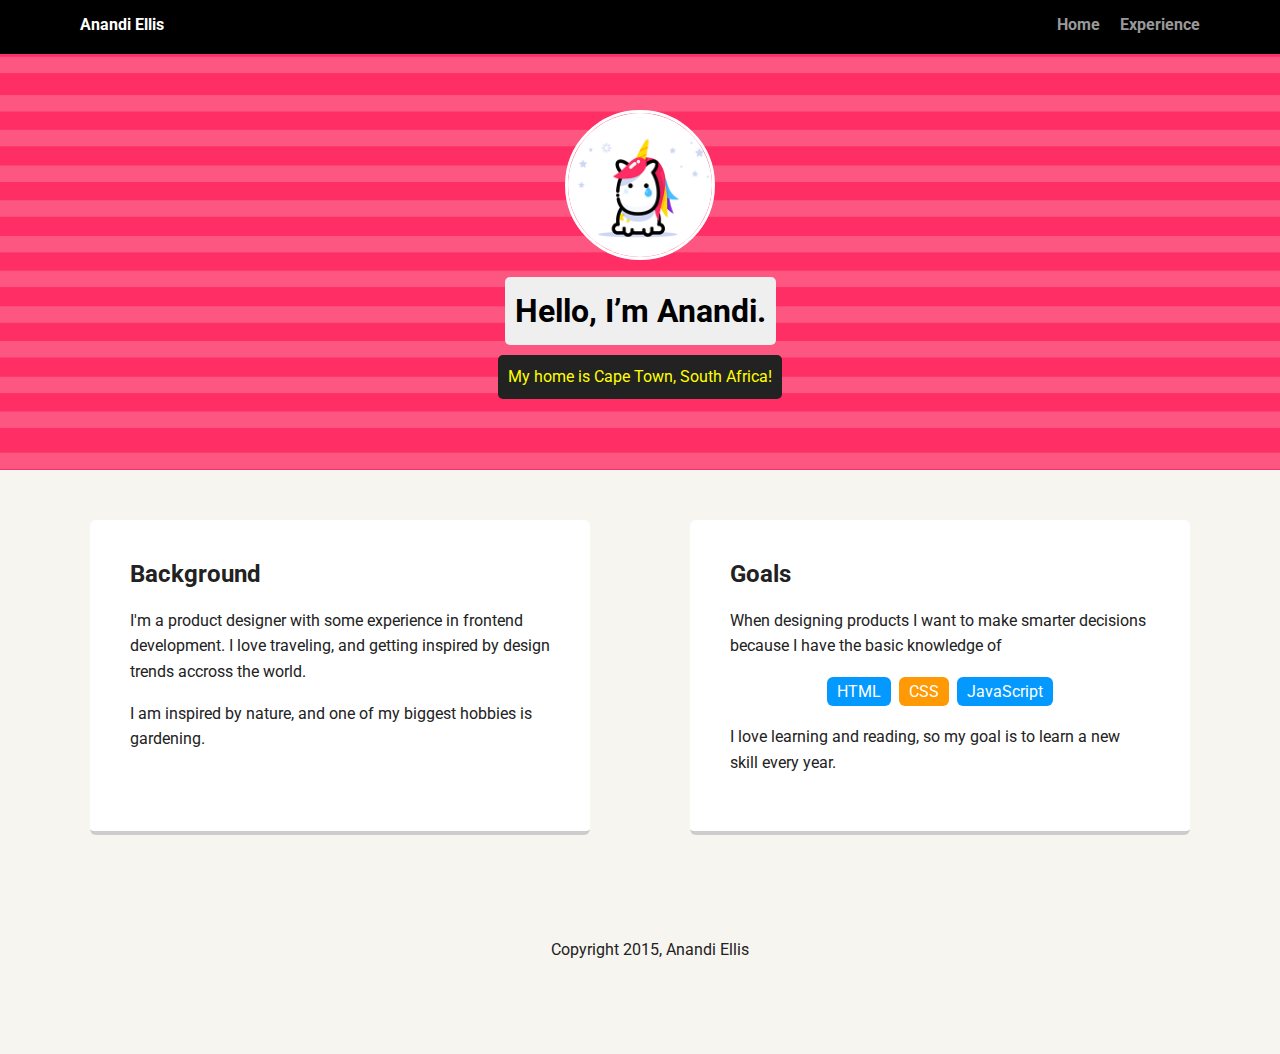
<file: index.html>
<!doctype html>
<html lang="en">
<head>
  <meta charset="utf-8">
  <title>Anandi's Profile</title>
  <meta name="viewport" content="width=device-width, initial-scale=1.0">
  <link rel="stylesheet" href="styles.css">
  <link href="https://fonts.googleapis.com/css?family=Muli%7CRoboto:400,300,500,700,900" rel="stylesheet"></head>
  <body>

    <div class="main-nav">
        <ul class="nav">
          <li class="name">Anandi Ellis</li>
          <li><a href="index.html">Home</a></li>
          <li><a href="experience.html">Experience</a></li>
        </ul>
    </div>

    <header>
      <img src="images/me.png" alt="Unicorn Drawing" class="profile-image">
      <h1 class="tag name">Hello, I’m Anandi.</h1>
      <p class="tag location">My home is Cape Town, South Africa!</p>
    </header>

    <main class="flex">
      <div class="card">
        <h2>Background</h2>
        <p>I'm a product designer with some experience in frontend development. I love traveling, and getting inspired by design trends accross the world. </p>
        <p>I am inspired by nature, and one of my biggest hobbies is gardening.</p>
      </div> 

      <div class="card">
        <h2>Goals</h2>
        <p>When designing products I want to make smarter decisions because I have the basic knowledge of</p>
        <ul class="skills">
          <li>HTML</li>
          <li>CSS</li>
          <li>JavaScript</li>
        </ul>
        <p>I love learning and reading, so my goal is to learn a new skill every year.</p>
      </div> 

    </main>
    <footer>
      <p class="copyright">Copyright 2015, Anandi Ellis</p>
    </footer>
  </body>
  </html>
</file>
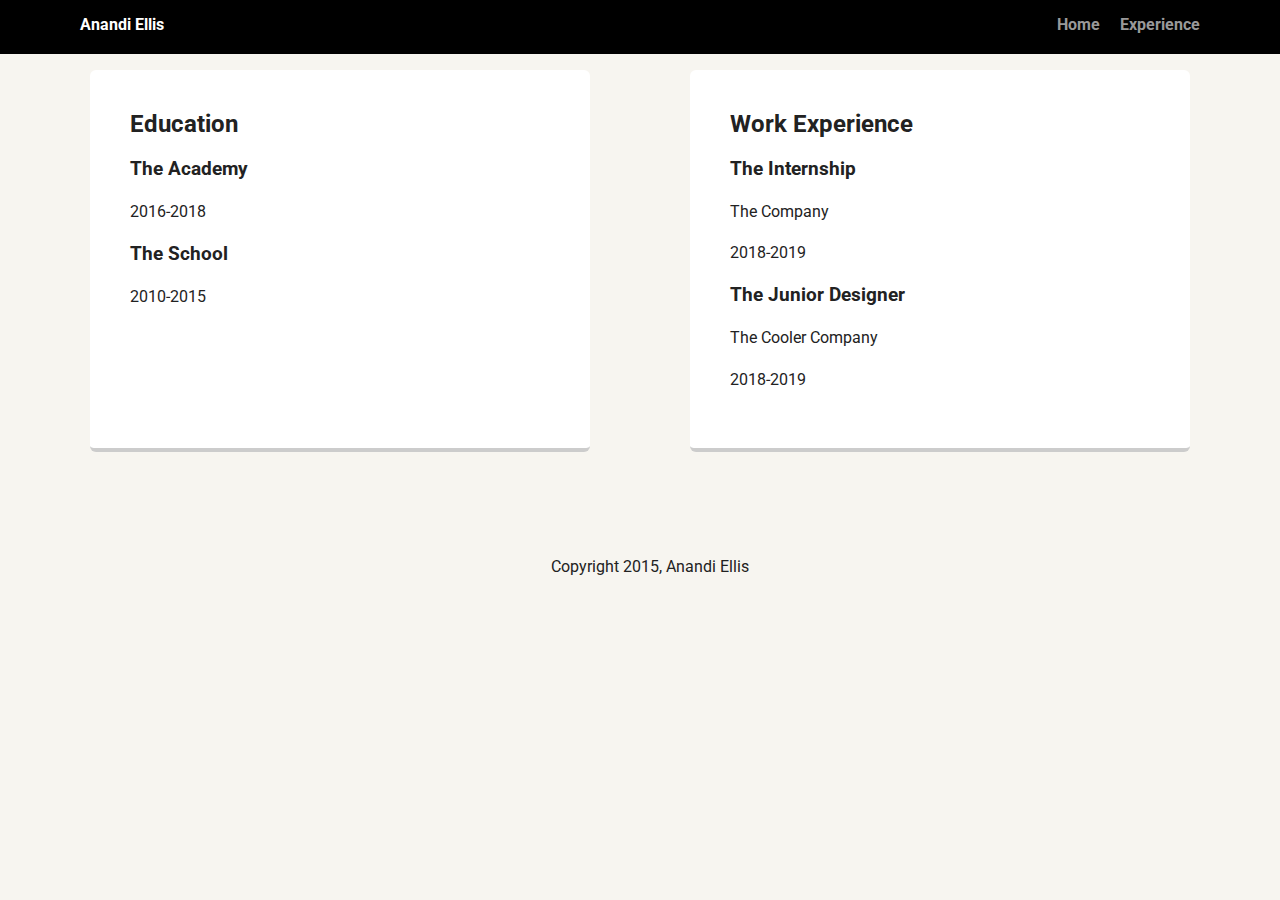
<file: experience.html>
<!doctype html>
<html lang="en">
<head>
  <meta charset="utf-8">
  <title>Anandi's Experience</title>
  <meta name="viewport" content="width=device-width, initial-scale=1.0">
  <link rel="stylesheet" href="styles.css">
  <link href="https://fonts.googleapis.com/css?family=Muli%7CRoboto:400,300,500,700,900" rel="stylesheet"></head>
  <body>

    <div class="main-nav">
        <ul class="nav">
          <li class="name">Anandi Ellis</li>
          <li><a href="index.html">Home</a></li>
          <li><a href="experience.html">Experience</a></li>
        </ul>
    </div>

    <main class="flex">

      <div class="card experience">
        <h2>Education</h2>
        <section>
          <h3>The Academy</h3>
          <p>2016-2018</p>
        </section>
        <section>
          <h3>The School</h3>
          <p>2010-2015</p>
        </section>
      </div>

      <div class="card experience">
        <h2>Work Experience</h2>
        <section>
          <h3>The Internship</h3>
          <p>The Company</p>
          <p>2018-2019</p>
        </section>
        <section>
          <h3>The Junior Designer</h3>
          <p>The Cooler Company</p>
          <p>2018-2019</p>
        </section>
      </div>
    </main>

    <footer>
      <p class="copyright">Copyright 2015, Anandi Ellis</p>
    </footer>
  </body>
  </html>
</file>
<file: styles.css>
/* Global Layout Set-up */
* { 
  box-sizing: border-box;
}
  
body {
  margin: 0;
  padding: 0;
  text-align: center;
  font-family: 'Roboto', sans-serif;
  color: #222;
  background: #f7f5f0;
}
/* Link Styles */

a {
  text-decoration: none;
  color: #999;
}
a:hover {
  color: #6633ff;
}

/* Section Styles */

.main-nav {
  width: 100%;
  background: black;
  min-height: 30px;
  padding: 10px;
  position: fixed;
  text-align: center;
}
.nav {
  display: flex;
  justify-content: space-around;
  font-weight: 700;
  list-style-type: none;
  margin: 0 auto;
  padding: 0;
}

.nav .name {
    display: block;
    margin-right: auto;
    color: white;
}
.nav li {
  padding: 5px 10px 10px 10px;
}
.nav a {
  transition: all .5s;
}
.nav a:hover {
  color: white
}

header {
  text-align: center;
  background: url('images/pink_pattern.png') no-repeat top center ;
  background-size: cover;
  overflow: hidden;
  padding-top: 60px;
}
header {
  line-height: 1.5;
}
header .profile-image {
  margin-top: 50px;
  width: 150px;
  height: 150px;
  border-radius: 50%;
  border: 3px solid white;
  transition: all .5s;
}
header .profile-image:hover {
  transform: scale(1.2) rotate(5deg);
}
.tag {
  background-color: #efefef;
  color: black;
  padding: 10px;
  border-radius: 5px;
  display: table;
  margin: 10px auto;
} 
.location {
  background-color: #222;
  color: yellow;
}
.card {
  margin: 30px;
  padding: 20px 40px 40px;
  max-width: 500px;
  text-align: left;
  background: #fff;
  border-bottom: 4px solid #ccc;
  border-radius: 6px;
  transition: all .5s;
}
.card:hover {
  border-color: #ff99ff;
}

.card.experience {
  margin-top: 50px;
  width: 50%;
}

ul.skills {
  padding: 0;
  text-align: center;
}

.skills li {
  border-radius: 6px;
  display: inline-block;
  background: #ff9904;
  color: white;
  padding: 5px 10px;
  margin: 2px;
}

.skills li:nth-child(odd) {
  background: #0399ff;
}

footer {
  width: 100%;
  min-height: 30px;
  padding: 20px 0 40px 20px;
}

footer .copyright {
  top: -8px;
  font-size: .75em;
}

footer ul {
  list-style-type: none;
  margin: 0;
  padding: 0;
}

footer ul li {
  display: inline-block;
}

a.social {
  display: inline-block;
  text-indent: -9999px;
  margin-left: 5px;
  width: 30px;
  height: 30px;
  background-size: 30px 30px;
  opacity: .4;
  transition: all .5s;
}
a.twitter {
  background-image: url(images/twitter.svg);
}
a.linkedin {
  background-image: url(images/linkedin.svg);
}
a.github {
  background-image: url(images/github.svg);
}
a.social:hover {
  opacity: 1;
}
.clearfix {
  clear: both;
}

/* Styles for larger screens */
@media screen and (min-width: 720px) {
  
  .flex {
      display: -ms-flexbox;      /* TWEENER - IE 10 */
      display: flex; 
      max-width: 1200px;
      -ms-flex-pack: distribute;
      justify-content: space-around;
      margin: 0 auto;
  }

  header {
    min-height: 470px;
  }

  .nav {
    max-width: 1200px;
    padding: 0 30px;
  }


  main {
    padding-top: 20px;
  }

  main p {
    line-height: 1.6em;
  }

  footer {
    font-size: 1.3em;
    max-width: 1200px;
    margin: 40px auto;
  }

}
</file>
